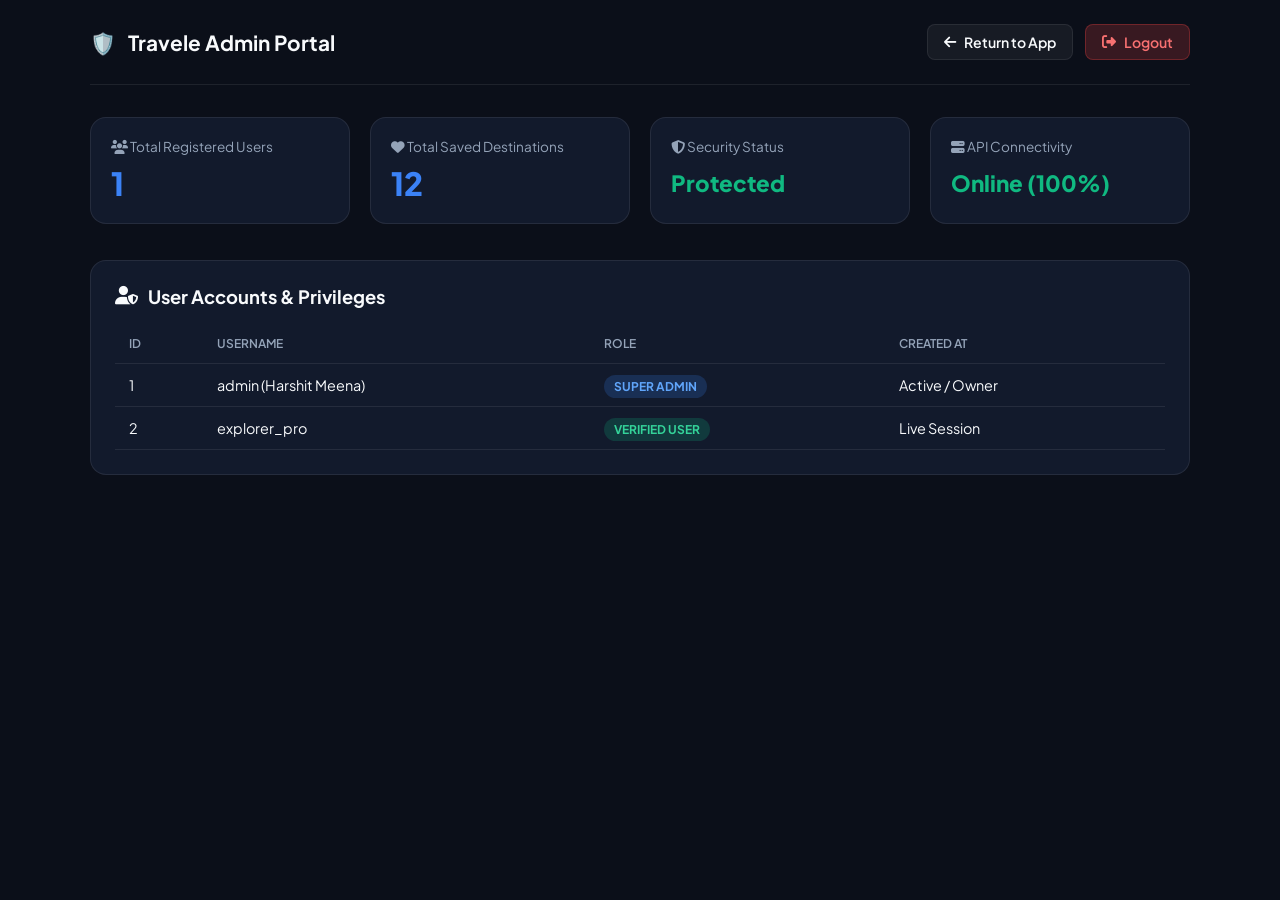
<file: admin.html>
<!DOCTYPE html>
<html lang="hi" dir="ltr">
<head>
    <meta charset="UTF-8">
    <meta name="viewport" content="width=device-width, initial-scale=1.0">
    <title>Travele — Administrator Control Panel</title>
    <link rel="preconnect" href="https://fonts.googleapis.com">
    <link rel="preconnect" href="https://fonts.gstatic.com" crossorigin>
    <link href="https://fonts.googleapis.com/css2?family=Plus+Jakarta+Sans:wght@400;500;600;700;800&family=JetBrains+Mono:wght@400;500&display=swap" rel="stylesheet">
    <link rel="stylesheet" href="https://cdnjs.cloudflare.com/ajax/libs/font-awesome/6.4.0/css/all.min.css">
    <style>
        :root {
            --bg: #0b0f19;
            --card-bg: rgba(21, 29, 49, 0.85);
            --border: rgba(255, 255, 255, 0.08);
            --primary: #3b82f6;
            --accent: #10b981;
            --text: #f8fafc;
            --text-muted: #94a3b8;
        }
        * { box-sizing: border-box; margin: 0; padding: 0; }
        body {
            font-family: 'Plus Jakarta Sans', sans-serif;
            background: var(--bg);
            color: var(--text);
            min-height: 100vh;
            padding: 24px;
        }
        .container { max-width: 1100px; margin: 0 auto; }
        header {
            display: flex;
            justify-content: space-between;
            align-items: center;
            padding-bottom: 24px;
            border-bottom: 1px solid var(--border);
            margin-bottom: 32px;
        }
        .brand { display: flex; align-items: center; gap: 12px; font-size: 1.3rem; font-weight: 700; }
        .stats-grid {
            display: grid;
            grid-template-columns: repeat(auto-fit, minmax(220px, 1fr));
            gap: 20px;
            margin-bottom: 36px;
        }
        .stat-card {
            background: var(--card-bg);
            border: 1px solid var(--border);
            border-radius: 16px;
            padding: 20px;
        }
        .stat-val { font-size: 2rem; font-weight: 800; color: var(--primary); margin-top: 8px; }
        .section-card {
            background: var(--card-bg);
            border: 1px solid var(--border);
            border-radius: 16px;
            padding: 24px;
            margin-bottom: 24px;
        }
        .section-card h2 { font-size: 1.15rem; margin-bottom: 16px; display: flex; align-items: center; gap: 10px; }
        table { width: 100%; border-collapse: collapse; margin-top: 12px; }
        th, td { text-align: left; padding: 12px 14px; border-bottom: 1px solid var(--border); font-size: 0.9rem; }
        th { color: var(--text-muted); font-weight: 600; text-transform: uppercase; font-size: 0.75rem; }
        .btn {
            display: inline-flex;
            align-items: center;
            gap: 8px;
            padding: 8px 16px;
            border-radius: 8px;
            text-decoration: none;
            font-size: 0.88rem;
            font-weight: 600;
            cursor: pointer;
            border: 1px solid transparent;
        }
        .btn-primary { background: var(--primary); color: white; }
        .btn-outline { background: rgba(255,255,255,0.05); color: var(--text); border-color: var(--border); }
        .btn-danger { background: rgba(239,68,68,0.2); color: #f87171; border-color: rgba(239,68,68,0.3); }
        .badge { padding: 4px 10px; border-radius: 999px; font-size: 0.75rem; font-weight: 700; }
        .badge-admin { background: rgba(59,130,246,0.2); color: #60a5fa; }
        .badge-user { background: rgba(16,185,129,0.2); color: #34d399; }
    </style>
</head>
<body>
    <div class="container">
        <header>
            <div class="brand">
                <span>🛡️ </span>
                <span>Travele Admin Portal</span>
            </div>
            <div style="display: flex; gap: 12px;">
                <a href="index.html" class="btn btn-outline"><i class="fa-solid fa-arrow-left"></i> Return to App</a>
                <a href="index.html" class="btn btn-danger"><i class="fa-solid fa-right-from-bracket"></i> Logout</a>
            </div>
        </header>

        <div class="stats-grid">
            <div class="stat-card">
                <div style="color: var(--text-muted); font-size: 0.85rem;"><i class="fa-solid fa-users"></i> Total Registered Users</div>
                <div class="stat-val" id="totalUsers">1</div>
            </div>
            <div class="stat-card">
                <div style="color: var(--text-muted); font-size: 0.85rem;"><i class="fa-solid fa-heart"></i> Total Saved Destinations</div>
                <div class="stat-val" id="totalFavs">12</div>
            </div>
            <div class="stat-card">
                <div style="color: var(--text-muted); font-size: 0.85rem;"><i class="fa-solid fa-shield-halved"></i> Security Status</div>
                <div class="stat-val" style="color: var(--accent); font-size: 1.4rem; padding-top: 6px;">Protected</div>
            </div>
            <div class="stat-card">
                <div style="color: var(--text-muted); font-size: 0.85rem;"><i class="fa-solid fa-server"></i> API Connectivity</div>
                <div class="stat-val" style="color: var(--accent); font-size: 1.4rem; padding-top: 6px;">Online (100%)</div>
            </div>
        </div>

        <div class="section-card">
            <h2><i class="fa-solid fa-user-shield"></i> User Accounts & Privileges</h2>
            <table>
                <thead>
                    <tr>
                        <th>ID</th>
                        <th>Username</th>
                        <th>Role</th>
                        <th>Created At</th>
                    </tr>
                </thead>
                <tbody id="usersTableBody">
                    <tr>
                        <td>1</td>
                        <td>admin (Harshit Meena)</td>
                        <td><span class="badge badge-admin">SUPER ADMIN</span></td>
                        <td>Active / Owner</td>
                    </tr>
                    <tr>
                        <td>2</td>
                        <td>explorer_pro</td>
                        <td><span class="badge badge-user">VERIFIED USER</span></td>
                        <td>Live Session</td>
                    </tr>
                </tbody>
            </table>
        </div>
    </div>
</body>
</html>
</file>
